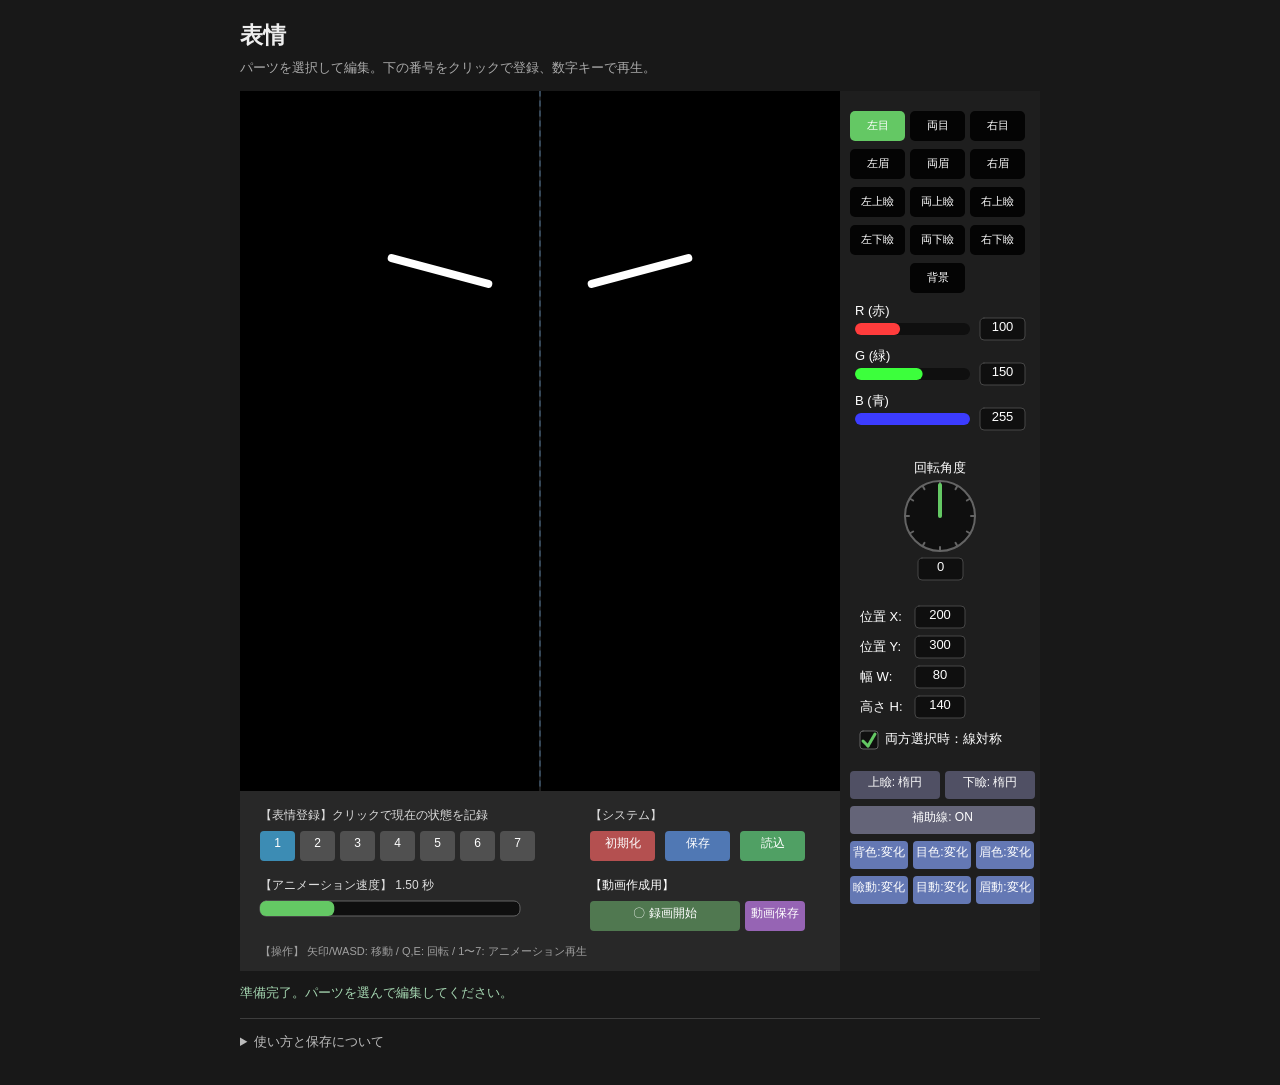
<file: face_JavaScripts/index.html>
<!doctype html>
<html lang="ja">

<head>
  <meta charset="utf-8">
  <meta name="viewport" content="width=device-width, initial-scale=1">
  <title>表情編集</title>
  <link rel="stylesheet" href="style.css">
</head>

<body>
  <main>
    <header>
      <h1>表情</h1>
      <p>パーツを選択して編集。下の番号をクリックで登録、数字キーで再生。</p>
    </header>
    <div id="sketch"></div>
    <p id="status" role="status" aria-live="polite">起動しています…</p>
    <input id="settings-file" type="file" accept=".json,application/json" hidden>
    <details>
      <summary>使い方と保存について</summary>
      <p>矢印／WASD：移動、Q／E：回転、1〜7：プリセット再生。数値欄はクリック後に入力、Enterで終了します。</p>
      <p>「保存」は現在の設定をJSONへ保存。「読込」はProcessing版のJSONも選べます。登録したプリセットはページを閉じると消えるので、残したい顔はJSONへ保存してください。</p>
      <p>「録画開始」→「録画停止」→「動画保存」で顔の部分だけを動画にします。録画中はこのタブを開いたままにしてください。</p>
    </details>
    <noscript>JavaScriptを有効にしてください。</noscript>
  </main>
  <script src="vendor/p5.min.js"></script>
  <script src="helpers.js"></script>
  <script src="conf.js"></script>
  <script src="state.js"></script>
  <script src="animation.js"></script>
  <script src="drawing.js"></script>
  <script src="drawUI.js"></script>
  <script src="input.js"></script>
  <script src="files.js"></script>
  <script src="recording.js"></script>
  <script src="face_JavaScripts.js"></script>
</body>

</html>
</file>
<file: face_JavaScripts/style.css>
:root { color-scheme: dark; font-family: "Segoe UI", "Yu Gothic", sans-serif; background: #181818; color: #eee; }
body { margin: 0; }
main { width: min(800px, calc(100% - 24px)); margin: 20px auto; }
h1 { margin: 0; font-size: 23px; font-weight: 600; }
h1 span { font-size: 14px; color: #8dca9a; margin-left: 10px; }
header p { color: #aaa; font-size: 13px; margin: 8px 0 14px; }
#sketch canvas { display: block; max-width: 100%; height: auto !important; touch-action: none; }
#sketch canvas:focus { outline: 1px solid #75967d; outline-offset: 2px; }
#status { min-height: 1.6em; font-size: 13px; color: #a4d5b0; overflow-wrap: anywhere; }
#status.error { color: #ffa1a1; }
details { border-top: 1px solid #3d3d3d; padding: 12px 0; color: #bbb; font-size: 13px; line-height: 1.7; }
summary { cursor: pointer; }
</file>
